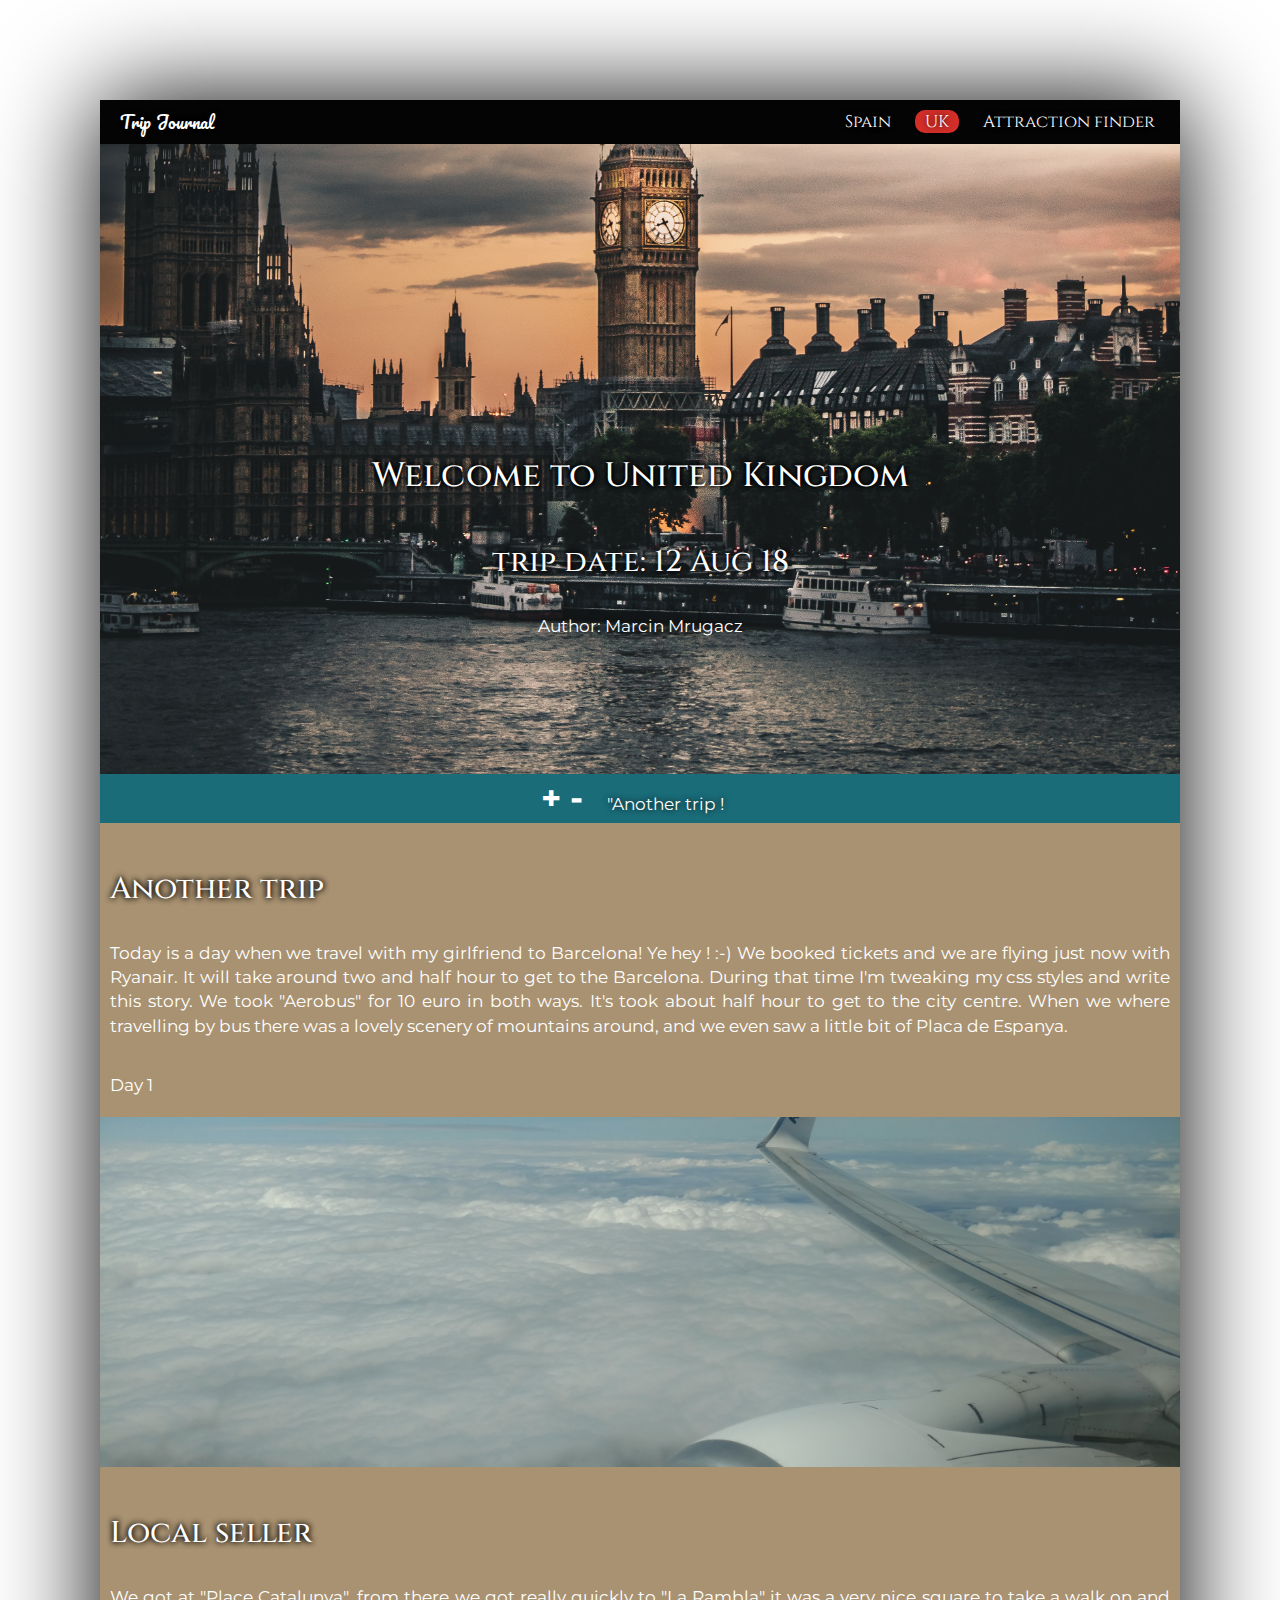
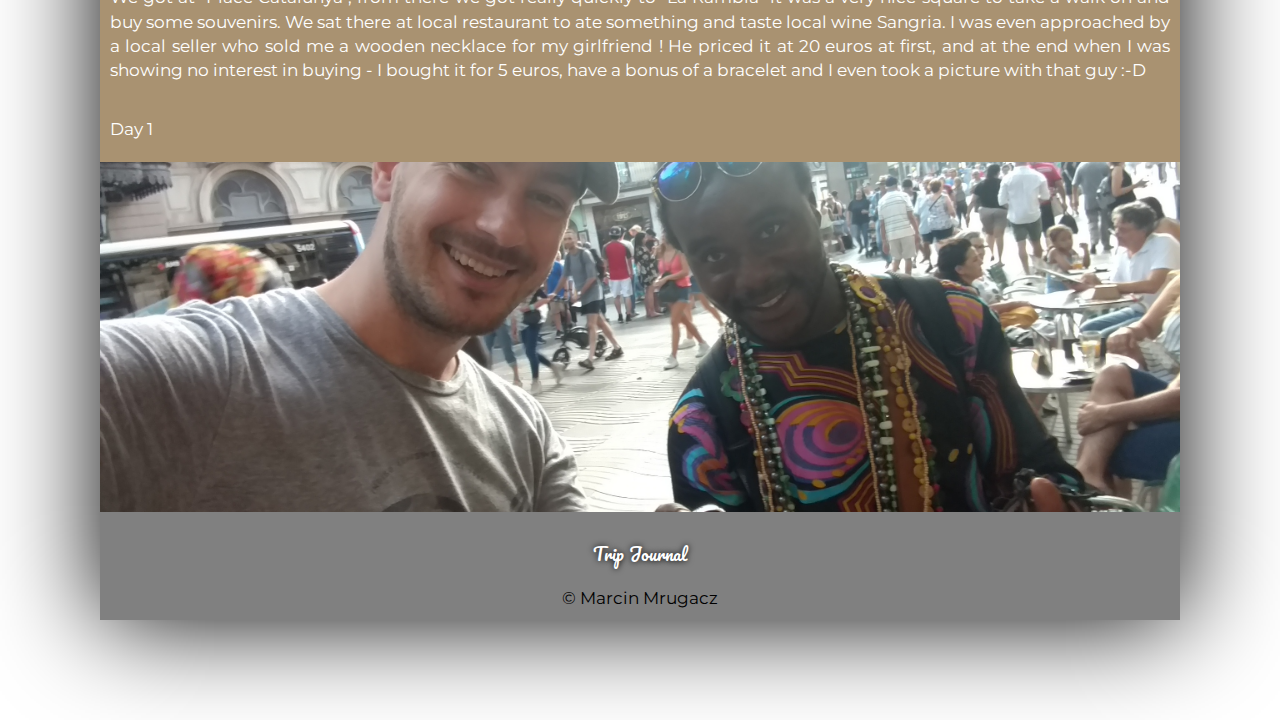
<file: uk.html>
<!DOCTYPE html>
<html lang="EN">
<head>
  <!-- Global site tag (gtag.js) - Google Analytics -->
  <script async src="https://www.googletagmanager.com/gtag/js?id=UA-124064270-1"></script>
  <script>
    window.dataLayer = window.dataLayer || [];
    function gtag() {
      dataLayer.push(arguments);
    }
    gtag('js', new Date());
    gtag('config', 'UA-124064270-1');
  </script>
  <meta charset="UTF-8">
  <meta name="viewport" content="width=device-width, initial-scale=1.0">
  <meta http-equiv="X-UA-Compatible" content="ie=edge">
  <!-- metadata for browsers -->
  <meta name="description" content="Trip to Barcelona">
  <meta name="keywords" content="Barcelona, Spain, Rambla de mar, Platja Barceloneta, Street music">
  <meta name="author" content="Marcin Mrugacz">
  <!-- metadata for browsers -->
  <title>Trip to Barcelona</title>
  <!-- css -->
  <!-- glyphicons -->
  <link rel="stylesheet" href="https://maxcdn.bootstrapcdn.com/bootstrap/3.3.7/css/bootstrap.min.css">
  <!-- bootsrap css -->
  <link rel="stylesheet" href="https://stackpath.bootstrapcdn.com/bootstrap/4.1.3/css/bootstrap.min.css" integrity="sha384-MCw98/SFnGE8fJT3GXwEOngsV7Zt27NXFoaoApmYm81iuXoPkFOJwJ8ERdknLPMO" crossorigin="anonymous">
  <link rel="stylesheet" href="css/main.css">
  <link rel="stylesheet" href="css/hamburger.css">
  <!-- fonts -->
  <link href="https://fonts.googleapis.com/css?family=Roboto" rel="stylesheet">
  <!-- font for fancy logo -->
  <link href="https://fonts.googleapis.com/css?family=Pacifico" rel="stylesheet">
  <!-- me</div>nu items fonts -->
  <link href="https://fonts.googleapis.com/css?family=Cinzel|Fredericka+the+Great|Kirang+Haerang" rel="stylesheet">
  <link href="https://fonts.googleapis.com/css?family=Montserrat|Roboto" rel="stylesheet">
</head>

<body>
  <header>
    <nav class='main-navigation'>
      <div>
        <ul>
          <li class='logo'><a href="index.html">Trip Journal</a></li>
          <li><a href="index.html">Spain</a></li>
          <li class='selected'><a href="uk.html">UK</a></li>
          <li><a href="attraction.html">Attraction finder</a></li>
        </ul>
      </div>
    </nav>
    <div class='main-header2'>
      <div class="title-article">
        <h1 class='page-title '> Welcome to United Kingdom </h1>
        <h2> trip date: 12 Aug 18 </h2>
        <p>Author: Marcin Mrugacz</p>
      </div>
    </div>
  </header>
  <main class='info'>
    <nav id='navigation'>
      <div id='menuToggle'>
        <span></span>
        <span></span>
        <span></span>
        <ul id="menu">
          <span onclick="myFunction2()"> <b> +</b> </span> <span onclick="myFunction()"> <b>-</b> </span>
          <li><a href="#start">"Another trip !</a></li>
        </ul>
      </div>
    </nav>
    <script>
      function myFunction() {
        document.getElementById('navigation-article').style.cssText = 'height:50px; width:120px; background:transparent; color:black;';
      }

      function myFunction2() {
        document.getElementById('navigation-article').style.cssText = 'height:100%; width:100%;';
      }
    </script>
    <!-- piture on right text on left -->
    <div class="container-fluid ">
      <div class="row">
        <div role="img" aria-label="Plane" id="start" class="col-md text-justify bronze">
          <h2>Another trip</h2>
          <p>
            Today is a day when we travel with my girlfriend to Barcelona! Ye hey ! :-) We booked tickets and we are flying just now with Ryanair. It will take around two and half hour to get to the Barcelona. During that time I'm tweaking my css styles and write
            this story. We took "Aerobus" for 10 euro in both ways. It's took about half hour to get to the city centre. When we where travelling by bus there was a lovely scenery of mountains around, and we even saw a little bit of Placa de Espanya.
          </p>
          <p>Day 1</p>
        </div>
        <div class="col-md picture">
        </div>
      </div>
      <!-- piture on left text on right -->
      <div class="row">
        <div id="seller" class="col-md text-justify bronze col-md-push-6 col-sm-push-6">
          <h2>Local seller</h2>
          <p>
            We got at "Place Catalunya", from there we got really quickly to "La Rambla" it was a very nice square to take a walk on and buy some souvenirs. We sat there at local restaurant to ate something and taste local wine Sangria. I was even approached by a
            local seller who sold me a wooden necklace for my girlfriend ! He priced it at 20 euros at first, and at the end when I was showing no interest in buying - I bought it for 5 euros, have a bonus of a bracelet and I even took a picture with
            that guy :-D
          </p>
          <p>Day 1</p>
        </div>
        <div role="img" aria-label="Seller in Barcelona" class="col-md picture1 col-md-pull-6 col-sm-pull-6">
        </div>
      </div>
    </div>
  </main>
  <footer>
    <ul>
      <li class='logo'><a href="index.html">Trip Journal</a></li>
      <li>© Marcin Mrugacz</li>
    </ul>
  </footer>
</body>
</html>
</file>
<file: css/main.css>
/* tags */
html {
  scroll-behavior: smooth;
}
h1,
h2,
h3, fieldset {
  color: white;
  padding: 0;
  margin: 0;
  text-shadow: 0 0 6px black,
  0 0 6px black;
}
p {color: white; padding:10px;margin-top:15px;}
nav a {color:white; text-shadow: 0 0 6px black;}
footer a {color:white; text-shadow: 0 0 6px black;}

a:hover {
  color: #abd3ff;
}

nav ul li {
  padding-left: 10px;
  padding-right: 10px;
}

h2 {
  padding: 10px;
  padding-top: 50px;
  font-family: 'Cinzel', cursive, sans-serif;
}

.checkmark {
  position: absolute;
  top: 0;
  left: 0;
  height: 25px;
  width: 25px;
  background-color: #eee;
}


.main-header-tool h2 {
  padding-top: 0px;
}

ul {
  list-style-type: none;
  margin: 0px;
  color: white;
  color: black;
}

.sel1 {
  display: block;
}
nav span {
  font-size: 2em;
  color: white;
}

fieldset {
        
  
}
legend {
  color:white;
}


label {color:white;}

body {
  font-family: 'Montserrat', sans-serif;
  font-size: 17px;
  padding: 0;
  -webkit-box-sizing: border-box;
  box-sizing: border-box;
  background-color: white; 
  
}

.bottom-align-text {
    position: absolute;
    bottom: 0;
    right: 0;
 }


header {
  padding: 0;
}

main {
  margin: 0;
}

.logo {
  font-family: 'Pacifico', cursive, sans-serif;
  position: relative;
  left: 0px;
  float: left;
  margin: 0;
  width: auto;
}

/* navigation */
.selected,
.selected li {
  background-color: rgb(212, 46, 41);
border-radius: 10px;
  text-decoration: none;
  color: white;
}

.selected a:hover {
  text-decoration: none;
  color: white;
}

nav ul li {
  margin-left: 5px;
  margin-right: 5px;
  white-space: nowrap;
  display: block;
}

.navigation {
  height: 0px;
}

.main-navigation {
  height: auto;
  padding: 10px;
  top: 0;
  min-height: 40px;
  text-align: right;
  background-color: rgb(5, 4, 4);
  font-family: 'Cinzel', cursive, sans-serif;
}

.main-navigation li {
  display: inline;
}

#navigation-article {
  font-family: 'Cinzel', cursive, sans-serif;
  width: 100%;
  height: 100%;
  position: -webkit-sticky;
  position: sticky;
  top: -1px;
  overflow: hidden;
  z-index: 4;
  background-color: rgba(164, 164, 164, 0.9);
  text-align: center
}

/* Home picture */
.title-article {
  text-align: center;
  position: relative;
  position: relative;
  left: 50%;
  /* relative to nearest positioned ancestor or body element */
  top: 80%;
  /*  relative to nearest positioned ancestor or body element */
  transform: translate(-50%, -100%);
  /* relative to element's height & width */
}

.main-header-tool {
  text-shadow: 0 0 20px black;
  background-image:
    radial-gradient(rgba(19, 147, 170, 0.788),
    #df872344), url("../pic/places.jpeg");
  background-color: rgb(165, 130, 105);
  background-size: cover;
  background-repeat: no-repeat;
  width: 100%;
  height: 65vh;
  min-height:300px;
  background-position: center;
  /* background-clip: 100px 100px 75px 5px; */
}

.main-header {
  ;
  background-image: url("../pic/barcelona.jpg");
  background-size: cover;
  background-repeat: no-repeat;
  width: 100%;
  height: 100vh;
  background-position: top;
  /* background-clip: 100px 100px 75px 5px; */
}

/* for uk */
.main-header2 {
  text-shadow: 0 0 20px black;
  background-image: url("../pic/uk.jpg");
  background-size: cover;
  background-repeat: no-repeat;
  width: 100%;
  height: 70vh;
  background-position: bottom;
}

.title {
  text-align: center;
  position: relative;
  top: 7vh;
}

.page-title {
  margin-left: 10px;
  margin-right: 10px;
  text-align: center;
  text-shadow: 0px 0px 5px black,
    0px 0px 5px black,
    0px 0px 5px black;
  font-family: 'Cinzel', cursive, sans-serif;
  font-size: 2em;
}

.info {
  background-color: #a99271;
}

/* Pictures + video */
.content {
  position: absolute;
  bottom: 0;
  /* background: rgba(0, 0, 0, 0.5); */
  color: #f1f1f1;
  width: 100%;
  padding: 20px;
}

.picture {
  background-image: url("../pic/plane.jpg");
  background-size: cover;
  background-position: right;
  min-height: 350px;
  clear: both;
}

.picture1 {
  background-image: url("../pic/seller.jpg");
  background-size: cover;
  background-position: center;
  min-height: 350px;
  width: 100%;
}

.rambla {
  background-image: url("../pic/rambla.jpg");
  background-size: cover;
  min-height: 350px;
  width: 100%
}

.plac-espania {
  background-image: url("../pic/plac-espania.jpg");
  background-size: cover;
  min-height: 350px;
  width: 100%
}

.castle {
  background-image: url("../pic/view-from-castle.jpg");
  background-size: cover;
  min-height: 350px;
  width: 100%
}

.beach {
  background-image: url("../pic/beach.jpg");
  background-position: center;
  background-size: cover;
  min-height: 350px;
  width: 100%;
}

.eulalia {
  background-image: url("../pic/eulalia.jpg");
  background-position: center;
  background-size: cover;
  min-height: 350px;
  width: 100%;
}

.video {
  height: 100%;
  width: 100%;
  min-height: 350px;
  padding-left: 0;
  padding-right: 0;
}

/* Pictures */
footer {
  background: gray;
  text-align: center;
}

footer .logo {
  position: static;
  width: 100%;
  padding-top:30px;
}

footer ul li {
  display: inline-block;
  width: 100%;
  padding: 10px;
}

/* bootstrap */
.container-fluid {
  width: 100%;
  height: 100%;
}

.no-gutter>[class*='col-'] {
  padding-right: 0;
  padding-left: 0;
}

.col-centered {
  display: inline-block;
  float: none;
  text-align: left;
  margin-right: -4px;
  text-align: center;
  padding-bottom: 50px;
  background-color: #c5aa79;
}

.row {
  background-color: #a99271;
  height: 100%;
  
}

.col {
  padding: 0px;
  /* Setting it fixed created parallax */
}

.no-padding {
  padding:0;
}
/* colors */
.bronze {
  background-color: #a99271;
}

/* styles for tablet */
@media (min-width: 768px) {
  nav ul li {
    display: inline;
  }

  .navigation {
    min-height: auto;
  }

  ul {
    padding-left: 0px;
  }
  
  .main-header-tool {
    width: 100%;
    height: 55vh;
    min-height:300px;
  }

  body {
    margin: 50px;
    -webkit-box-shadow: 0px 0px 100px black;
    /* box-shadow: 10px black; */
  }

  .logo {
    left: 10px;
    position: static;
  }

  .main-header {
    text-shadow: 0px 0px 5px black;
    height: 120vh;
  }
}

/* styles for desktop */
@media (min-width: 992px) {
  nav ul li {
    display: inline;
  }

  .title {
    text-align: center;
    position: relative;
       
  }

  body {
    margin: 100px;
    -webkit-box-shadow: 0px 0px 100px black;
  }

  .logo {
    font-family: 'Pacifico', cursive, sans-serif;
  }

  ul {
    margin: 0;
  }

  .main-header {
    text-shadow: 0px 0px 5px black;
    height: 120vh;
  }

  .center {
    display: table-cell;
    vertical-align: middle;
  }
}
</file>
<file: css/hamburger.css>
@media (max-width: 768px) {
#menuToggle {
  display: block;
  position: fixed;
  top: 11px;
  left: 5px;
  z-index: 1;
  -webkit-user-select: none;
  user-select: none;
}

#menuToggle input {
  display: block;
  width: 40px;
  height: 32px;
  position: absolute;
  top: -5px;
  left: -9px;
  cursor: pointer;
  opacity: 0;
  /* hide this */
  z-index: 2;
  /* and place it over the hamburger */
  -webkit-touch-callout: none;
}

/*
 * Hamburger
 */
#menuToggle span {
  display: block;
  width: 33px;
  height: 4px;
  margin-bottom: 5px;
  position: relative;
  background: #ffffff;
  box-shadow: 0px 0px 10px black,
  0px 0px 10px black ;
  border-radius: 3px;
  
  z-index: 1;
  transform-origin: 4px 0px;
  transition: transform 0.5s cubic-bezier(0.77, 0.2, 0.05, 1.0),
    background 0.5s cubic-bezier(0.77, 0.2, 0.05, 1.0),
    opacity 0.55s ease;
    backdrop-filter: blur(5px);
}

#menuToggle span:first-child {
  transform-origin: 0% 0%;
}

#menuToggle span:nth-last-child(2) {
  transform-origin: 0% 100%;
}

/* 
 * Transform all the slices of hamburger
 * into a crossmark.
 */
#menuToggle input:checked~span {
  opacity: 1;
  transform: rotate(45deg) translate(-2px, -1px);
  background: #e77070;
  box-shadow:0 0 0 0;
}

/*
 * But let's hide the middle one.
 */
#menuToggle input:checked~span:nth-last-child(3) {
  opacity: 0;
  transform: rotate(0deg) scale(0.2, 0.2);
}

/*
 * Ohyeah and the last one should go the other direction
 */
#menuToggle input:checked~span:nth-last-child(2) {
  transform: rotate(-45deg) translate(0, -1px);
}

/*
 * Make this absolute positioned
 * at the top left of the screen
 */
#menu {
  
  position: absolute;
  width: 300px;
  height: 120vh;
  margin: -100px 0px 0px -60px;
  padding: 50px;
  padding-top: 125px;
  background:#116979e5;
  box-shadow: 0px 10px 100px black;
  list-style-type: none;
  -webkit-font-smoothing: antialiased;
  /* to stop flickering of text in safari */
  transform-origin: 0% 0%;
  transform: translate(-100%, 0);
  transition: transform 0.5s cubic-bezier(0.77, 0.2, 0.05, 1.0);
  /* extra effect for edge and safari */
  backdrop-filter: blur(5px);
}


#menu li {
  margin-left:20px;
  padding: 0 0;
  font-size: 22px;
}

#menuToggle input:checked~ul {
  transform: none;
  
}


}
@media (min-width: 768px) {
  #menuToggle {
height:auto;
background-color: #116979f0;
position:-webkit-sticky;
  position:sticky;
  text-align: center;
  
  }
  #menuToggle input {display:none;}
}
</file>
